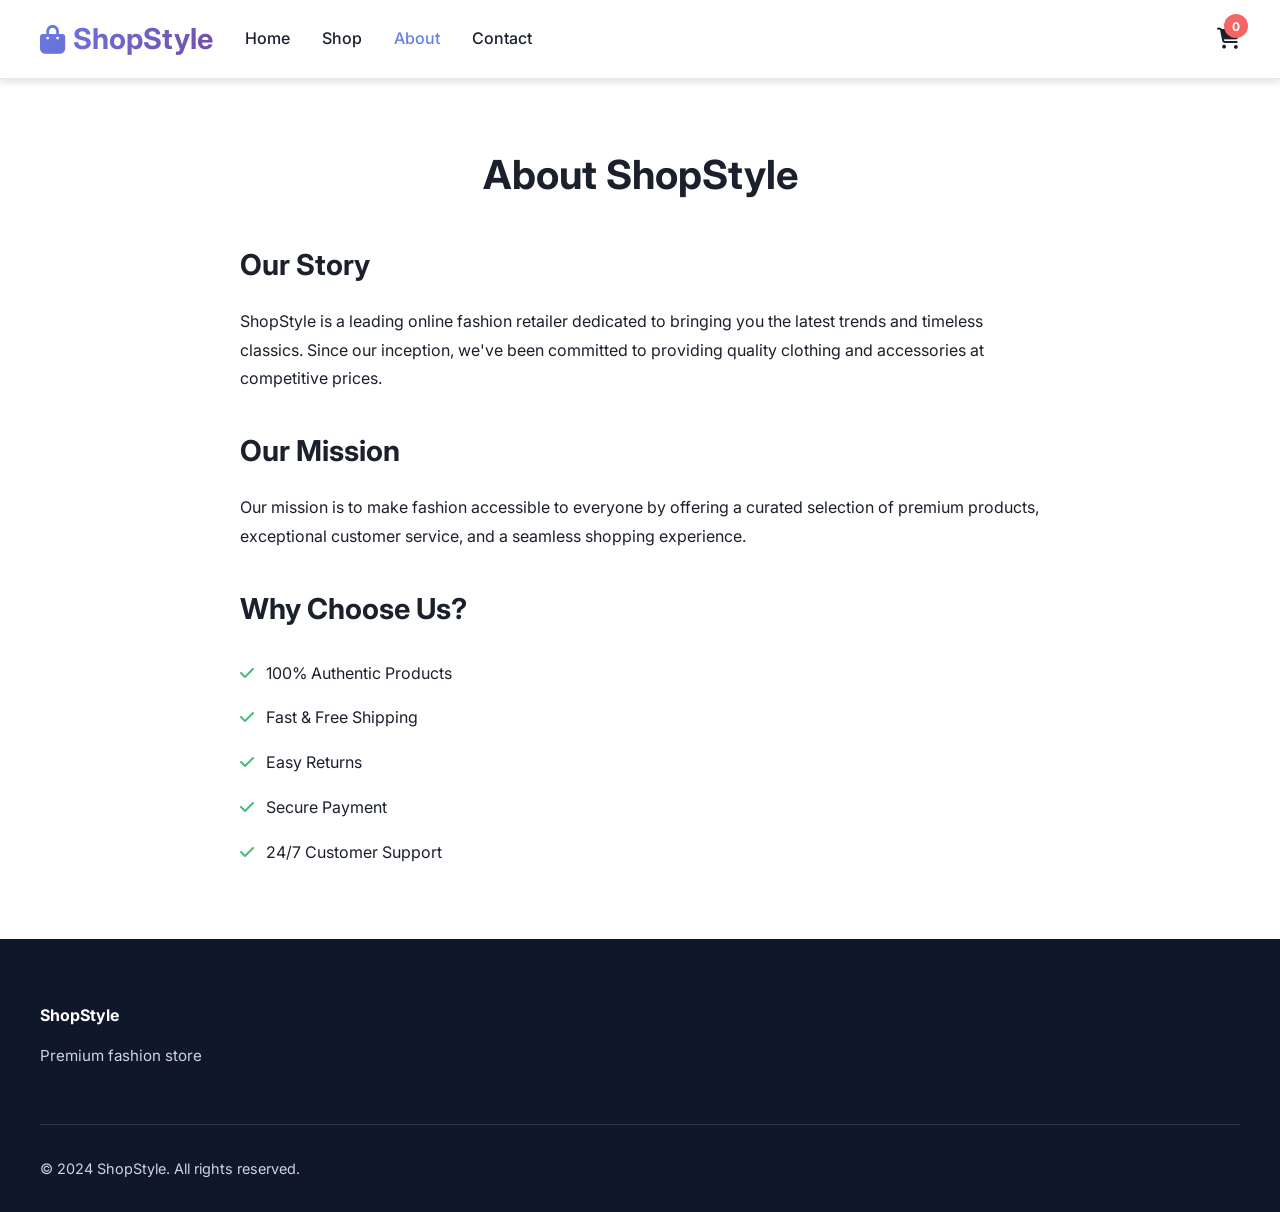
<file: about.html>
<!DOCTYPE html>
<html lang="en">
<head>
    <meta charset="UTF-8">
    <meta name="viewport" content="width=device-width, initial-scale=1.0">
    <title>About Us - ShopStyle</title>
    <link rel="stylesheet" href="style.css">
    <link href="https://fonts.googleapis.com/css2?family=Inter:wght@300;400;500;600;700&display=swap" rel="stylesheet">
    <link rel="stylesheet" href="https://cdnjs.cloudflare.com/ajax/libs/font-awesome/6.4.0/css/all.min.css">
  <!-- Favicon -->
  <link rel="icon" type="image/x-icon" href="assets/icons/favicon.ico">
  <link rel="icon" type="image/svg+xml" href="assets/icons/favicon.svg">
</head>
<body>
    <!-- Navigation Bar -->
    <nav class="navbar">
        <div class="nav-container">
            <div class="logo-section">
                <a href="index.html" class="logo"><i class="fas fa-shopping-bag"></i> ShopStyle</a>
            </div>
            
            <ul class="nav-menu">
                <li><a href="index.html">Home</a></li>
                <li><a href="products.html">Shop</a></li>
                <li><a href="about.html" class="active">About</a></li>
                <li><a href="contact.html">Contact</a></li>
            </ul>
            
            <div class="nav-right">
                <a href="cart.html" class="nav-icon"><i class="fas fa-shopping-cart"></i><span id="cart-count" class="badge">0</span></a>
            </div>
        </div>
    </nav>

    <!-- About Section -->
    <section style="padding: 4rem 1rem; background: white;">
        <div class="container">
            <h1 style="font-size: 2.5rem; text-align: center; margin-bottom: 2rem;">About ShopStyle</h1>
            
            <div style="max-width: 800px; margin: 0 auto; line-height: 1.8;">
                <h2 style="font-size: 1.8rem; margin: 2rem 0 1rem;">Our Story</h2>
                <p>ShopStyle is a leading online fashion retailer dedicated to bringing you the latest trends and timeless classics. Since our inception, we've been committed to providing quality clothing and accessories at competitive prices.</p>
                
                <h2 style="font-size: 1.8rem; margin: 2rem 0 1rem;">Our Mission</h2>
                <p>Our mission is to make fashion accessible to everyone by offering a curated selection of premium products, exceptional customer service, and a seamless shopping experience.</p>
                
                <h2 style="font-size: 1.8rem; margin: 2rem 0 1rem;">Why Choose Us?</h2>
                <ul style="list-style: none; padding: 0;">
                    <li style="padding: 0.5rem 0;"><i class="fas fa-check" style="color: #48bb78; margin-right: 0.5rem;"></i> 100% Authentic Products</li>
                    <li style="padding: 0.5rem 0;"><i class="fas fa-check" style="color: #48bb78; margin-right: 0.5rem;"></i> Fast & Free Shipping</li>
                    <li style="padding: 0.5rem 0;"><i class="fas fa-check" style="color: #48bb78; margin-right: 0.5rem;"></i> Easy Returns</li>
                    <li style="padding: 0.5rem 0;"><i class="fas fa-check" style="color: #48bb78; margin-right: 0.5rem;"></i> Secure Payment</li>
                    <li style="padding: 0.5rem 0;"><i class="fas fa-check" style="color: #48bb78; margin-right: 0.5rem;"></i> 24/7 Customer Support</li>
                </ul>
            </div>
        </div>
    </section>

    <!-- Footer -->
    <footer class="footer">
        <div class="container">
            <div class="footer-content">
                <div class="footer-section">
                    <h4>ShopStyle</h4>
                    <p>Premium fashion store</p>
                </div>
            </div>
            <div class="footer-bottom">
                <p>&copy; 2024 ShopStyle. All rights reserved.</p>
            </div>
        </div>
    </footer>

    <script src="script.js"></script>
</body>
</html>
</file>
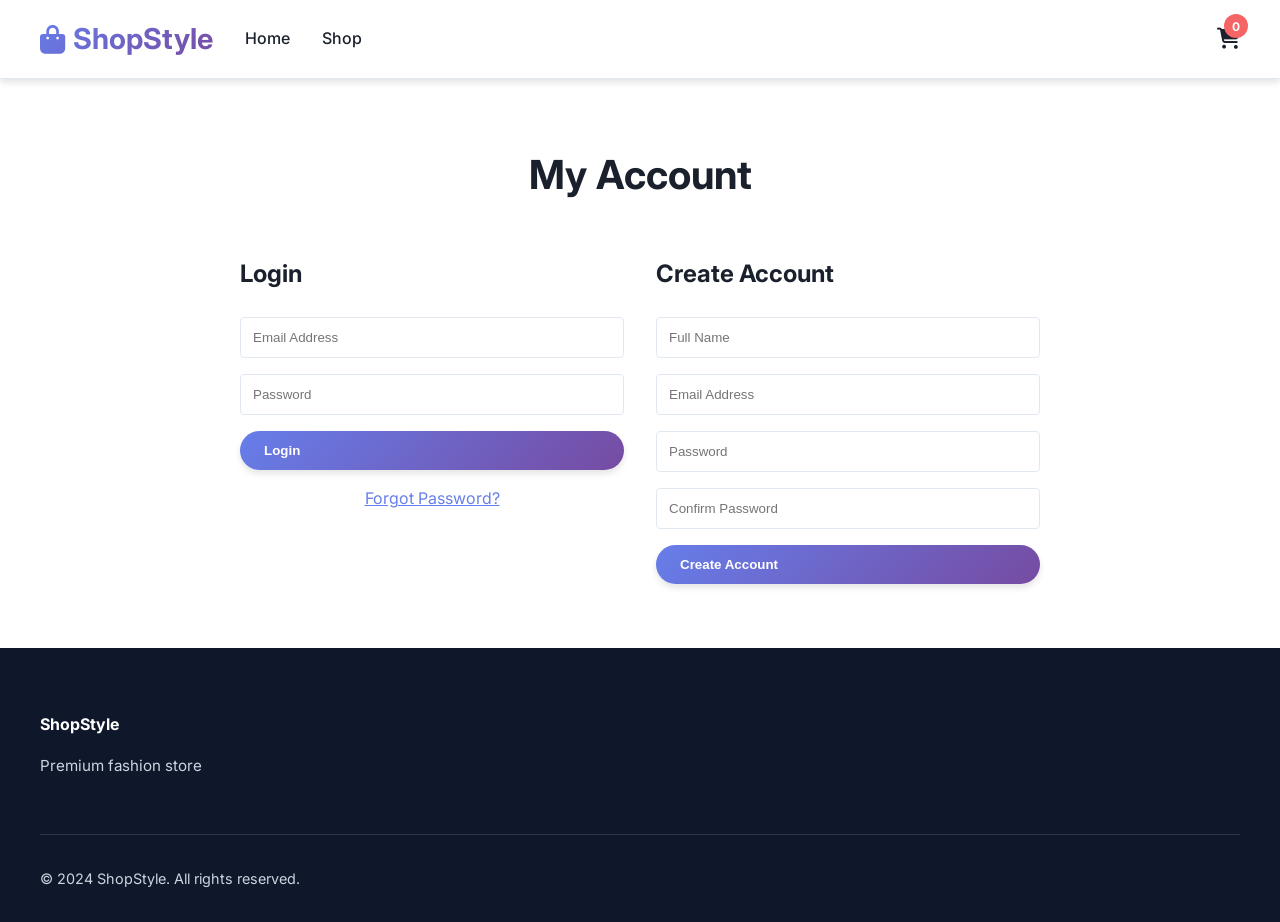
<file: account.html>
<!DOCTYPE html>
<html lang="en">
<head>
    <meta charset="UTF-8">
    <meta name="viewport" content="width=device-width, initial-scale=1.0">
    <title>My Account - ShopStyle</title>
    <link rel="stylesheet" href="style.css">
    <link href="https://fonts.googleapis.com/css2?family=Inter:wght@300;400;500;600;700&display=swap" rel="stylesheet">
    <link rel="stylesheet" href="https://cdnjs.cloudflare.com/ajax/libs/font-awesome/6.4.0/css/all.min.css">
  <!-- Favicon -->
  <link rel="icon" type="image/x-icon" href="assets/icons/favicon.ico">
  <link rel="icon" type="image/svg+xml" href="assets/icons/favicon.svg">
</head>
<body>
    <!-- Navigation Bar -->
    <nav class="navbar">
        <div class="nav-container">
            <div class="logo-section">
                <a href="index.html" class="logo"><i class="fas fa-shopping-bag"></i> ShopStyle</a>
            </div>
            
            <ul class="nav-menu">
                <li><a href="index.html">Home</a></li>
                <li><a href="products.html">Shop</a></li>
            </ul>
            
            <div class="nav-right">
                <a href="cart.html" class="nav-icon"><i class="fas fa-shopping-cart"></i><span id="cart-count" class="badge">0</span></a>
            </div>
        </div>
    </nav>

    <!-- Account Section -->
    <section style="padding: 4rem 1rem; background: white; min-height: 60vh;">
        <div class="container">
            <h1 style="font-size: 2.5rem; text-align: center; margin-bottom: 3rem;">My Account</h1>
            
            <div style="display: grid; grid-template-columns: 1fr 1fr; gap: 2rem; max-width: 800px; margin: 0 auto;">
                <!-- Login Form -->
                <div>
                    <h2 style="font-size: 1.5rem; margin-bottom: 1.5rem;">Login</h2>
                    <form onsubmit="handleLogin(event)" style="display: flex; flex-direction: column; gap: 1rem;">
                        <input type="email" placeholder="Email Address" required style="padding: 0.75rem; border: 1px solid #e2e8f0; border-radius: 4px;">
                        <input type="password" placeholder="Password" required style="padding: 0.75rem; border: 1px solid #e2e8f0; border-radius: 4px;">
                        <button type="submit" class="btn-primary">Login</button>
                        <p style="text-align: center; color: #666;"><a href="#" style="color: #667eea;">Forgot Password?</a></p>
                    </form>
                </div>

                <!-- Register Form -->
                <div>
                    <h2 style="font-size: 1.5rem; margin-bottom: 1.5rem;">Create Account</h2>
                    <form onsubmit="handleRegister(event)" style="display: flex; flex-direction: column; gap: 1rem;">
                        <input type="text" placeholder="Full Name" required style="padding: 0.75rem; border: 1px solid #e2e8f0; border-radius: 4px;">
                        <input type="email" placeholder="Email Address" required style="padding: 0.75rem; border: 1px solid #e2e8f0; border-radius: 4px;">
                        <input type="password" placeholder="Password" required style="padding: 0.75rem; border: 1px solid #e2e8f0; border-radius: 4px;">
                        <input type="password" placeholder="Confirm Password" required style="padding: 0.75rem; border: 1px solid #e2e8f0; border-radius: 4px;">
                        <button type="submit" class="btn-primary">Create Account</button>
                    </form>
                </div>
            </div>
        </div>
    </section>

    <!-- Footer -->
    <footer class="footer">
        <div class="container">
            <div class="footer-content">
                <div class="footer-section">
                    <h4>ShopStyle</h4>
                    <p>Premium fashion store</p>
                </div>
            </div>
            <div class="footer-bottom">
                <p>&copy; 2024 ShopStyle. All rights reserved.</p>
            </div>
        </div>
    </footer>

    <script src="script.js"></script>
    <script>
        function handleLogin(e) {
            e.preventDefault();
            showNotification('Login successful!', 'success');
            e.target.reset();
        }

        function handleRegister(e) {
            e.preventDefault();
            showNotification('Account created successfully!', 'success');
            e.target.reset();
        }
    </script>
</body>
</html>
</file>
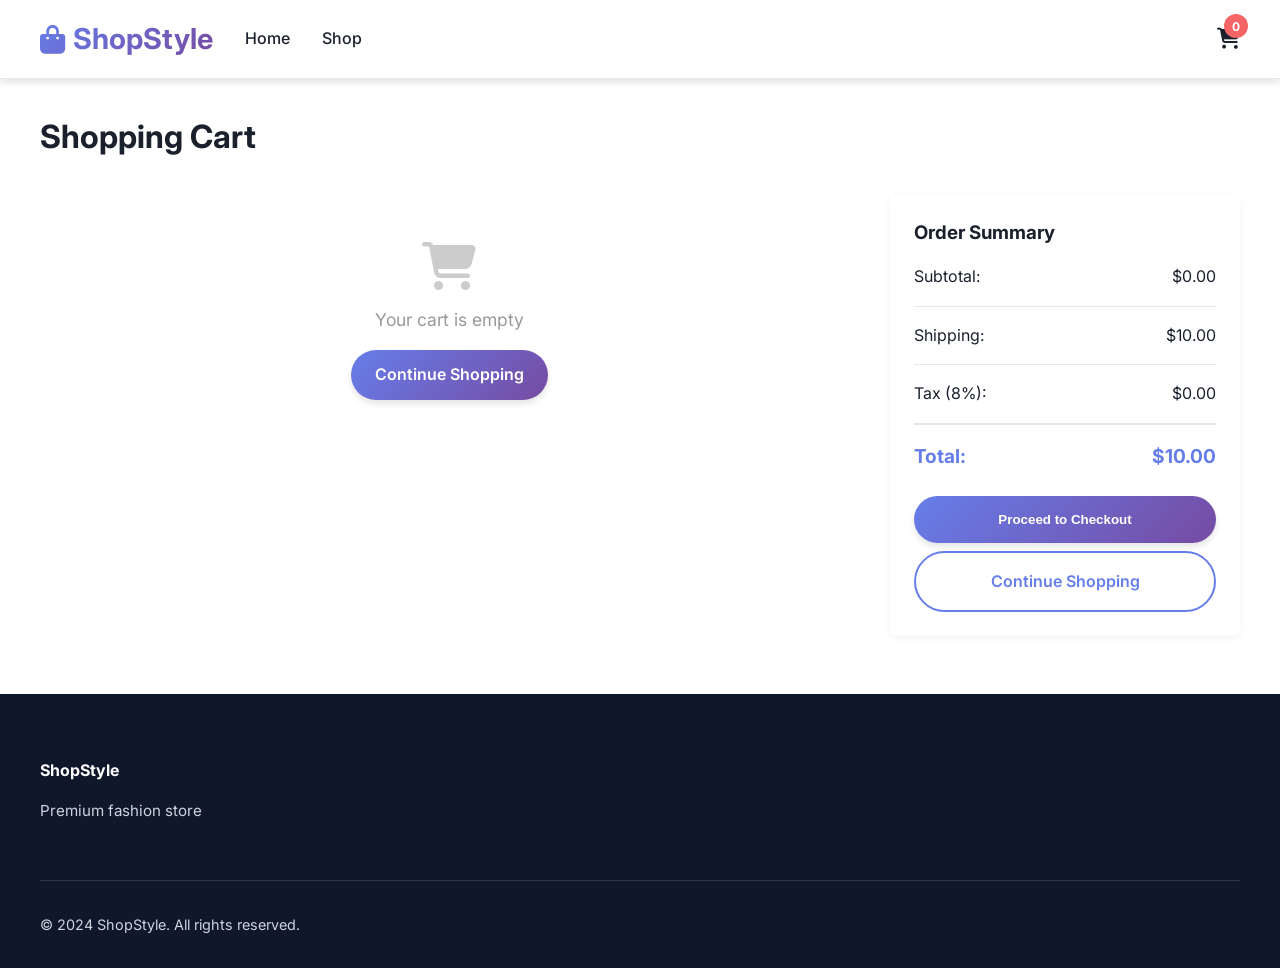
<file: cart.html>
<!DOCTYPE html>
<html lang="en">
<head>
    <meta charset="UTF-8">
    <meta name="viewport" content="width=device-width, initial-scale=1.0">
    <title>Shopping Cart - ShopStyle</title>
    <link rel="stylesheet" href="style.css">
    <link href="https://fonts.googleapis.com/css2?family=Inter:wght@300;400;500;600;700&display=swap" rel="stylesheet">
    <link rel="stylesheet" href="https://cdnjs.cloudflare.com/ajax/libs/font-awesome/6.4.0/css/all.min.css">
  <!-- Favicon -->
  <link rel="icon" type="image/x-icon" href="assets/icons/favicon.ico">
  <link rel="icon" type="image/svg+xml" href="assets/icons/favicon.svg">
</head>
<body>
    <!-- Navigation Bar -->
    <nav class="navbar">
        <div class="nav-container">
            <div class="logo-section">
                <a href="index.html" class="logo"><i class="fas fa-shopping-bag"></i> ShopStyle</a>
            </div>
            
            <ul class="nav-menu">
                <li><a href="index.html">Home</a></li>
                <li><a href="products.html">Shop</a></li>
            </ul>
            
            <div class="nav-right">
                <a href="cart.html" class="nav-icon"><i class="fas fa-shopping-cart"></i><span id="cart-count" class="badge">0</span></a>
            </div>
        </div>
    </nav>

    <!-- Cart Section -->
    <section style="padding: 2rem; background: white; min-height: 60vh;">
        <div class="container">
            <h1 style="font-size: 2rem; margin-bottom: 2rem;">Shopping Cart</h1>
            
            <div style="display: grid; grid-template-columns: 1fr 350px; gap: 2rem;">
                <div id="cart-items"></div>
                <div id="cart-summary"></div>
            </div>
            <Br>
        </div>
    </section>

    <!-- Footer -->
    <footer class="footer">
        <div class="container">
            <div class="footer-content">
                <div class="footer-section">
                    <h4>ShopStyle</h4>
                    <p>Premium fashion store</p>
                </div>
            </div>
            <div class="footer-bottom">
                <p>&copy; 2024 ShopStyle. All rights reserved.</p>
            </div>
        </div>
    </footer>

    <script src="script.js"></script>
</body>
</html>
</file>
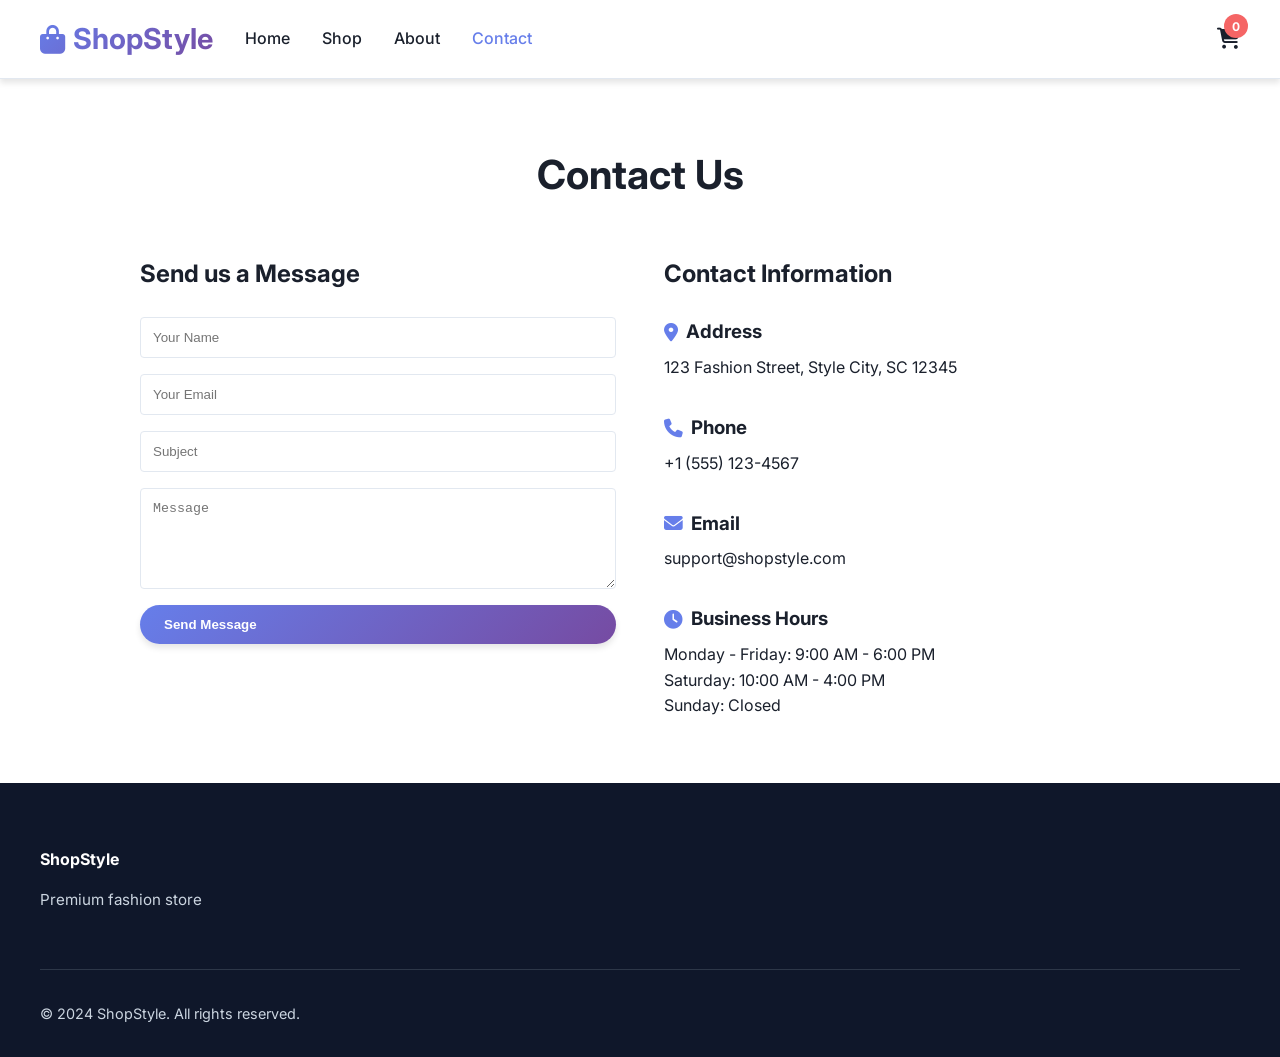
<file: contact.html>
<!DOCTYPE html>
<html lang="en">
<head>
    <meta charset="UTF-8">
    <meta name="viewport" content="width=device-width, initial-scale=1.0">
    <title>Contact Us - ShopStyle</title>
    <link rel="stylesheet" href="style.css">
    <link href="https://fonts.googleapis.com/css2?family=Inter:wght@300;400;500;600;700&display=swap" rel="stylesheet">
    <link rel="stylesheet" href="https://cdnjs.cloudflare.com/ajax/libs/font-awesome/6.4.0/css/all.min.css">
  <!-- Favicon -->
  <link rel="icon" type="image/x-icon" href="assets/icons/favicon.ico">
  <link rel="icon" type="image/svg+xml" href="assets/icons/favicon.svg">
</head>
<body>
    <!-- Navigation Bar -->
    <nav class="navbar">
        <div class="nav-container">
            <div class="logo-section">
                <a href="index.html" class="logo"><i class="fas fa-shopping-bag"></i> ShopStyle</a>
            </div>
            
            <ul class="nav-menu">
                <li><a href="index.html">Home</a></li>
                <li><a href="products.html">Shop</a></li>
                <li><a href="about.html">About</a></li>
                <li><a href="contact.html" class="active">Contact</a></li>
            </ul>
            
            <div class="nav-right">
                <a href="cart.html" class="nav-icon"><i class="fas fa-shopping-cart"></i><span id="cart-count" class="badge">0</span></a>
            </div>
        </div>
    </nav>

    <!-- Contact Section -->
    <section style="padding: 4rem 1rem; background: white;">
        <div class="container">
            <h1 style="font-size: 2.5rem; text-align: center; margin-bottom: 3rem;">Contact Us</h1>
            
            <div style="display: grid; grid-template-columns: 1fr 1fr; gap: 3rem; max-width: 1000px; margin: 0 auto;">
                <!-- Contact Form -->
                <div>
                    <h2 style="font-size: 1.5rem; margin-bottom: 1.5rem;">Send us a Message</h2>
                    <form onsubmit="handleContactSubmit(event)" style="display: flex; flex-direction: column; gap: 1rem;">
                        <input type="text" placeholder="Your Name" required style="padding: 0.75rem; border: 1px solid #e2e8f0; border-radius: 4px;">
                        <input type="email" placeholder="Your Email" required style="padding: 0.75rem; border: 1px solid #e2e8f0; border-radius: 4px;">
                        <input type="text" placeholder="Subject" required style="padding: 0.75rem; border: 1px solid #e2e8f0; border-radius: 4px;">
                        <textarea placeholder="Message" rows="5" required style="padding: 0.75rem; border: 1px solid #e2e8f0; border-radius: 4px;"></textarea>
                        <button type="submit" class="btn-primary">Send Message</button>
                    </form>
                </div>

                <!-- Contact Info -->
                <div>
                    <h2 style="font-size: 1.5rem; margin-bottom: 1.5rem;">Contact Information</h2>
                    
                    <div style="margin-bottom: 2rem;">
                        <h3 style="display: flex; align-items: center; gap: 0.5rem; margin-bottom: 0.5rem;">
                            <i class="fas fa-map-marker-alt" style="color: #667eea;"></i> Address
                        </h3>
                        <p>123 Fashion Street, Style City, SC 12345</p>
                    </div>

                    <div style="margin-bottom: 2rem;">
                        <h3 style="display: flex; align-items: center; gap: 0.5rem; margin-bottom: 0.5rem;">
                            <i class="fas fa-phone" style="color: #667eea;"></i> Phone
                        </h3>
                        <p>+1 (555) 123-4567</p>
                    </div>

                    <div style="margin-bottom: 2rem;">
                        <h3 style="display: flex; align-items: center; gap: 0.5rem; margin-bottom: 0.5rem;">
                            <i class="fas fa-envelope" style="color: #667eea;"></i> Email
                        </h3>
                        <p>support@shopstyle.com</p>
                    </div>

                    <div>
                        <h3 style="display: flex; align-items: center; gap: 0.5rem; margin-bottom: 0.5rem;">
                            <i class="fas fa-clock" style="color: #667eea;"></i> Business Hours
                        </h3>
                        <p>Monday - Friday: 9:00 AM - 6:00 PM</p>
                        <p>Saturday: 10:00 AM - 4:00 PM</p>
                        <p>Sunday: Closed</p>
                    </div>
                </div>
            </div>
        </div>
    </section>

    <!-- Footer -->
    <footer class="footer">
        <div class="container">
            <div class="footer-content">
                <div class="footer-section">
                    <h4>ShopStyle</h4>
                    <p>Premium fashion store</p>
                </div>
            </div>
            <div class="footer-bottom">
                <p>&copy; 2024 ShopStyle. All rights reserved.</p>
            </div>
        </div>
    </footer>

    <script src="script.js"></script>
    <script>
        function handleContactSubmit(e) {
            e.preventDefault();
            showNotification('Thank you! We will get back to you soon.', 'success');
            e.target.reset();
        }
    </script>
</body>
</html>
</file>
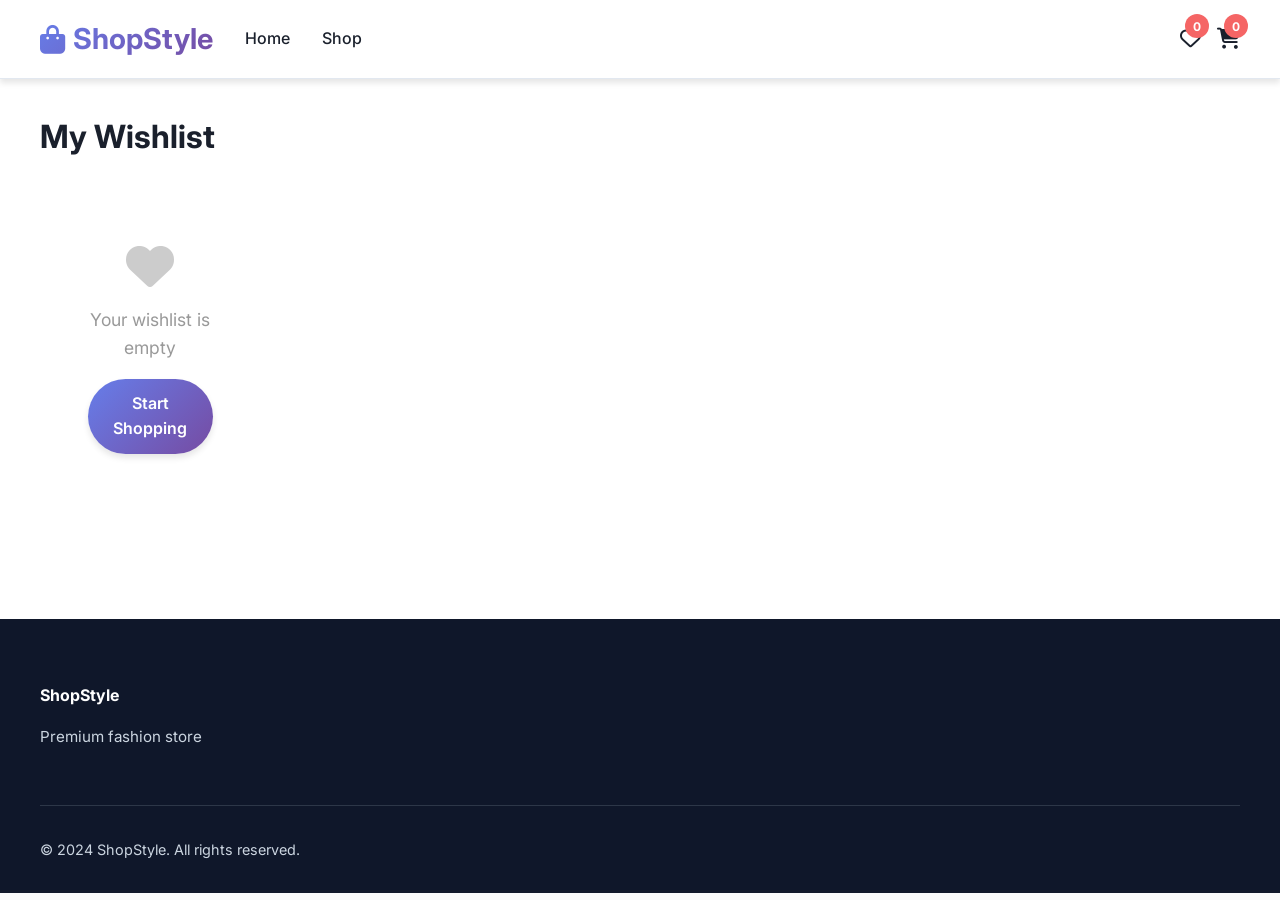
<file: wishlist.html>
<!DOCTYPE html>
<html lang="en">
<head>
    <meta charset="UTF-8">
    <meta name="viewport" content="width=device-width, initial-scale=1.0">
    <title>Wishlist - ShopStyle</title>
    <link rel="stylesheet" href="style.css">
    <link href="https://fonts.googleapis.com/css2?family=Inter:wght@300;400;500;600;700&display=swap" rel="stylesheet">
    <link rel="stylesheet" href="https://cdnjs.cloudflare.com/ajax/libs/font-awesome/6.4.0/css/all.min.css">
  <!-- Favicon -->
  <link rel="icon" type="image/x-icon" href="assets/icons/favicon.ico">
  <link rel="icon" type="image/svg+xml" href="assets/icons/favicon.svg">
</head>
<body>
    <!-- Navigation Bar -->
    <nav class="navbar">
        <div class="nav-container">
            <div class="logo-section">
                <a href="index.html" class="logo"><i class="fas fa-shopping-bag"></i> ShopStyle</a>
            </div>
            
            <ul class="nav-menu">
                <li><a href="index.html">Home</a></li>
                <li><a href="products.html">Shop</a></li>
            </ul>
            
            <div class="nav-right">
                <a href="wishlist.html" class="nav-icon"><i class="far fa-heart"></i><span id="wishlist-count" class="badge">0</span></a>
                <a href="cart.html" class="nav-icon"><i class="fas fa-shopping-cart"></i><span id="cart-count" class="badge">0</span></a>
            </div>
        </div>
    </nav>

    <!-- Wishlist Section -->
    <section style="padding: 2rem; background: white; min-height: 60vh;">
        <div class="container">
            <h1 style="font-size: 2rem; margin-bottom: 2rem;">My Wishlist</h1>
            
            <div id="wishlist-items" class="products-grid"></div>
        </div>
    </section>

    <!-- Footer -->
    <footer class="footer">
        <div class="container">
            <div class="footer-content">
                <div class="footer-section">
                    <h4>ShopStyle</h4>
                    <p>Premium fashion store</p>
                </div>
            </div>
            <div class="footer-bottom">
                <p>&copy; 2024 ShopStyle. All rights reserved.</p>
            </div>
        </div>
    </footer>

    <script src="script.js"></script>
</body>
</html>
</file>
<file: style.css>
/* ==================== GLOBAL STYLES ==================== */
* {
    margin: 0;
    padding: 0;
    box-sizing: border-box;
}

:root {
    --primary-color: #667eea;
    --secondary-color: #764ba2;
    --dark-bg: #0f172a;
    --light-bg: #f8f9fa;
    --text-dark: #1a202c;
    --text-light: #718096;
    --border-color: #e2e8f0;
    --success-color: #48bb78;
    --warning-color: #ed8936;
    --danger-color: #f56565;
    --shadow: 0 4px 6px rgba(0, 0, 0, 0.1);
    --shadow-lg: 0 10px 25px rgba(0, 0, 0, 0.15);
    --transition: all 0.3s ease;
}

html {
    scroll-behavior: smooth;
}

body {
    font-family: 'Inter', sans-serif;
    line-height: 1.6;
    color: var(--text-dark);
    background-color: var(--light-bg);
    overflow-x: hidden;
}

.container {
    max-width: 1200px;
    margin: 0 auto;
    padding: 0;
}

/* ==================== UTILITIES ==================== */
.badge {
    position: absolute;
    top: -8px;
    right: -8px;
    background-color: var(--danger-color);
    color: white;
    border-radius: 50%;
    width: 24px;
    height: 24px;
    display: flex;
    align-items: center;
    justify-content: center;
    font-size: 0.75rem;
    font-weight: bold;
}

.badge-sale {
    position: absolute;
    top: 10px;
    right: 10px;
    background: var(--danger-color);
    color: white;
    padding: 0.5rem 1rem;
    border-radius: 50px;
    font-size: 0.85rem;
    font-weight: 600;
}

.btn-primary {
    background: linear-gradient(135deg, var(--primary-color), var(--secondary-color));
    color: white;
    padding: 0.75rem 1.5rem;
    border: none;
    border-radius: 50px;
    cursor: pointer;
    font-weight: 600;
    text-decoration: none;
    display: inline-flex;
    align-items: center;
    gap: 0.5rem;
    transition: var(--transition);
    box-shadow: var(--shadow);
}

.btn-primary:hover {
    transform: translateY(-2px);
    box-shadow: var(--shadow-lg);
}

.btn-secondary {
    background: white;
    color: var(--primary-color);
    border: 2px solid var(--primary-color);
    padding: 0.65rem 1.5rem;
    border-radius: 50px;
    cursor: pointer;
    font-weight: 600;
    transition: var(--transition);
}

.btn-secondary:hover {
    background: var(--primary-color);
    color: white;
}

/* ==================== TOP BANNER ==================== */
.top-banner {
    background: linear-gradient(90deg, #667eea, #764ba2);
    color: white;
    padding: 0.75rem;
    text-align: center;
    font-size: 0.9rem;
    font-weight: 500;
}

/* ==================== NAVBAR ==================== */
.navbar {
    background: white;
    padding: 1rem 0;
    position: sticky;
    top: 0;
    z-index: 100;
    box-shadow: var(--shadow);
    border-bottom: 1px solid var(--border-color);
}

.nav-container {
    max-width: 1200px;
    margin: 0 auto;
    padding: 0;
    display: flex;
    justify-content: space-between;
    align-items: center;
    gap: 2rem;
}

.logo-section {
    flex-shrink: 0;
}

.logo {
    font-size: 1.8rem;
    font-weight: 700;
    background: linear-gradient(135deg, var(--primary-color), var(--secondary-color));
    -webkit-background-clip: text;
    -webkit-text-fill-color: transparent;
    background-clip: text;
    text-decoration: none;
    display: flex;
    align-items: center;
    gap: 0.5rem;
}

.nav-menu {
    list-style: none;
    display: flex;
    gap: 2rem;
    flex: 1;
    align-items: center;
}

.nav-menu a {
    color: var(--text-dark);
    text-decoration: none;
    font-weight: 500;
    transition: var(--transition);
    display: flex;
    align-items: center;
    gap: 0.5rem;
}

.nav-menu a:hover,
.nav-menu a.active {
    color: var(--primary-color);
}

.dropdown {
    position: relative;
}

.dropdown-menu {
    display: none;
    position: absolute;
    background: white;
    list-style: none;
    top: 100%;
    left: 0;
    min-width: 200px;
    border-radius: 8px;
    box-shadow: var(--shadow-lg);
    padding: 0.5rem 0;
    margin-top: 0.5rem;
}

.dropdown-menu li a {
    display: flex;
    align-items: center;
    gap: 0.75rem;
    padding: 0.75rem 1.5rem;
    color: var(--text-dark);
    transition: var(--transition);
}

.dropdown-menu li a:hover {
    background: var(--light-bg);
    color: var(--primary-color);
}

.dropdown:hover .dropdown-menu {
    display: block;
}

.nav-right {
    display: flex;
    align-items: center;
    gap: 1rem;
    flex-shrink: 0;
}

.search-container {
    position: relative;
    display: flex;
    align-items: center;
    background: var(--light-bg);
    border-radius: 50px;
    padding: 0.5rem 1rem;
    min-width: 250px;
}

.search-bar {
    border: none;
    background: transparent;
    width: 100%;
    padding: 0.5rem;
    outline: none;
    font-size: 0.95rem;
}

.search-btn {
    background: none;
    border: none;
    cursor: pointer;
    color: var(--text-light);
    font-size: 1.1rem;
    transition: var(--transition);
}

.search-btn:hover {
    color: var(--primary-color);
}

.nav-icon {
    position: relative;
    color: var(--text-dark);
    font-size: 1.3rem;
    cursor: pointer;
    transition: var(--transition);
    text-decoration: none;
}

.nav-icon:hover {
    color: var(--primary-color);
}

/* ==================== HERO SECTION ==================== */
.hero {
    min-height: 500px;
    display: flex;
    align-items: center;
    justify-content: center;
    background: linear-gradient(135deg, #667eea 0%, #764ba2 100%);
    position: relative;
    overflow: hidden;
}

.carousel-item {
    width: 100%;
    height: 500px;
    display: flex;
    align-items: center;
    justify-content: center;
    position: relative;
}

.hero-content {
    color: white;
    text-align: center;
    z-index: 2;
    animation: slideInUp 0.8s ease;
}

.hero-content h1 {
    font-size: 3.5rem;
    font-weight: 700;
    margin-bottom: 1rem;
    text-shadow: 2px 2px 4px rgba(0, 0, 0, 0.2);
}

.hero-content p {
    font-size: 1.3rem;
    margin-bottom: 2rem;
    opacity: 0.95;
}

.cta-btn {
    background: white;
    color: var(--primary-color);
    padding: 1rem 2rem;
    border-radius: 50px;
    text-decoration: none;
    font-weight: 700;
    display: inline-flex;
    align-items: center;
    gap: 0.5rem;
    transition: var(--transition);
    box-shadow: var(--shadow-lg);
}

.cta-btn:hover {
    transform: translateY(-3px);
    box-shadow: 0 15px 30px rgba(0, 0, 0, 0.2);
}

@keyframes slideInUp {
    from {
        opacity: 0;
        transform: translateY(30px);
    }
    to {
        opacity: 1;
        transform: translateY(0);
    }
}

/* ==================== QUICK CATEGORIES ==================== */
.quick-categories {
    padding: 3rem 1rem;
    background: white;
    margin: -3rem 0 0 0;
    position: relative;
    z-index: 10;
}

.quick-categories .container {
    display: grid;
    grid-template-columns: repeat(auto-fit, minmax(200px, 1fr));
    gap: 2rem;
}

.category-item {
    text-align: center;
    padding: 2rem;
    border-radius: 12px;
    background: var(--light-bg);
    transition: var(--transition);
    cursor: pointer;
    box-shadow: 0 2px 8px rgba(0, 0, 0, 0.05);
}

.category-item:hover {
    transform: translateY(-5px);
    box-shadow: var(--shadow-lg);
}

.category-icon {
    font-size: 3rem;
    margin-bottom: 1rem;
    color: var(--primary-color);
}

.category-item h3 {
    font-size: 1.1rem;
    margin-bottom: 0.5rem;
}

.category-item p {
    color: var(--text-light);
    font-size: 0.9rem;
}

/* ==================== FEATURED COLLECTIONS ==================== */
.featured,
.best-sellers {
    padding: 4rem 1rem;
    background: white;
    margin: 2rem 0;
}

.section-header {
    display: flex;
    justify-content: space-between;
    align-items: center;
    margin-bottom: 3rem;
}

.section-header h2 {
    font-size: 2.5rem;
    font-weight: 700;
    color: var(--text-dark);
}

.view-all {
    color: var(--primary-color);
    text-decoration: none;
    font-weight: 600;
    display: flex;
    align-items: center;
    gap: 0.5rem;
    transition: var(--transition);
}

.view-all:hover {
    gap: 1rem;
}

.collection-grid {
    display: grid;
    grid-template-columns: repeat(auto-fit, minmax(280px, 1fr));
    gap: 2rem;
}

.collection-card {
    border-radius: 12px;
    overflow: hidden;
    background: white;
    box-shadow: var(--shadow);
    transition: var(--transition);
}

.collection-card:hover {
    transform: translateY(-10px);
    box-shadow: var(--shadow-lg);
}

.collection-image {
    position: relative;
    overflow: hidden;
    height: 300px;
}

.collection-image img {
    width: 100%;
    height: 100%;
    object-fit: cover;
    transition: var(--transition);
}

.collection-card:hover .collection-image img {
    transform: scale(1.1);
}

.collection-card h3 {
    padding: 1.5rem 1.5rem 0;
    font-size: 1.5rem;
    color: var(--text-dark);
}

.collection-card p {
    padding: 0 1.5rem;
    color: var(--text-light);
    font-size: 0.9rem;
}

.collection-card .btn-primary {
    margin: 1.5rem;
    width: calc(100% - 3rem);
    justify-content: center;
}

/* ==================== PRODUCTS GRID ==================== */
.products-grid {
    display: grid;
    grid-template-columns: repeat(auto-fill, minmax(220px, 1fr));
    gap: 1.5rem;
}

.product-card {
    background: white;
    border-radius: 12px;
    overflow: hidden;
    box-shadow: var(--shadow);
    transition: var(--transition);
    display: flex;
    flex-direction: column;
}

.product-card:hover {
    transform: translateY(-8px);
    box-shadow: var(--shadow-lg);
}

.product-image {
    position: relative;
    width: 100%;
    height: 250px;
    overflow: hidden;
    background: var(--light-bg);
}

.product-image img {
    width: 100%;
    height: 100%;
    object-fit: cover;
    transition: var(--transition);
}

.product-card:hover .product-image img {
    transform: scale(1.1);
}

.product-image .wishlist-btn {
    position: absolute;
    top: 10px;
    right: 10px;
    background: white;
    border: none;
    width: 40px;
    height: 40px;
    border-radius: 50%;
    cursor: pointer;
    display: flex;
    align-items: center;
    justify-content: center;
    font-size: 1.2rem;
    transition: var(--transition);
    box-shadow: var(--shadow);
}

.product-image .wishlist-btn:hover {
    background: var(--primary-color);
    color: white;
}

.product-info {
    padding: 1rem;
    flex-grow: 1;
    display: flex;
    flex-direction: column;
}

.product-name {
    font-weight: 600;
    color: var(--text-dark);
    margin-bottom: 0.5rem;
    font-size: 0.95rem;
}

.product-rating {
    color: #ffc107;
    font-size: 0.85rem;
    margin-bottom: 0.5rem;
}

.product-price {
    display: flex;
    gap: 0.5rem;
    align-items: center;
    margin-bottom: 1rem;
}

.current-price {
    font-size: 1.3rem;
    font-weight: 700;
    color: var(--primary-color);
}

.original-price {
    text-decoration: line-through;
    color: var(--text-light);
    font-size: 0.95rem;
}

.discount-badge {
    background: var(--danger-color);
    color: white;
    padding: 0.25rem 0.5rem;
    border-radius: 4px;
    font-size: 0.75rem;
    font-weight: 600;
}

.product-actions {
    display: grid;
    grid-template-columns: 1fr 1fr;
    gap: 0.5rem;
    margin-top: auto;
}

.btn-add-cart {
    background: linear-gradient(135deg, var(--primary-color), var(--secondary-color));
    color: white;
    border: none;
    padding: 0.75rem;
    border-radius: 8px;
    cursor: pointer;
    font-weight: 600;
    transition: var(--transition);
}

.btn-add-cart:hover {
    transform: scale(1.05);
}

.btn-buy-now {
    background: white;
    border: 2px solid var(--primary-color);
    color: var(--primary-color);
    padding: 0.75rem;
    border-radius: 8px;
    cursor: pointer;
    font-weight: 600;
    transition: var(--transition);
}

.btn-buy-now:hover {
    background: var(--primary-color);
    color: white;
}

/* ==================== SPECIAL OFFERS ==================== */
.special-offers {
    padding: 4rem 1rem;
    background: white;
}

.offers-grid {
    display: grid;
    grid-template-columns: repeat(auto-fit, minmax(250px, 1fr));
    gap: 2rem;
}

.offer-card {
    background: linear-gradient(135deg, #667eea20, #764ba220);
    border: 2px solid var(--border-color);
    border-radius: 12px;
    padding: 2rem;
    text-align: center;
    transition: var(--transition);
}

.offer-card:hover {
    border-color: var(--primary-color);
    transform: translateY(-5px);
}

.featured-offer {
    grid-column: span 1;
    padding: 0;
    overflow: hidden;
}

.offer-image {
    height: 250px;
    overflow: hidden;
}

.offer-image img {
    width: 100%;
    height: 100%;
    object-fit: cover;
}

.offer-content {
    padding: 2rem;
}

.offer-tag {
    background: var(--danger-color);
    color: white;
    padding: 0.5rem 1rem;
    border-radius: 50px;
    font-size: 0.8rem;
    font-weight: 600;
}

.offer-card h3 {
    font-size: 1.5rem;
    margin: 1rem 0;
    color: var(--text-dark);
}

.offer-card p {
    color: var(--text-light);
    margin-bottom: 1rem;
}

.offer-icon {
    font-size: 3rem;
    margin-bottom: 1rem;
}

.offer-card small {
    color: var(--text-light);
    display: block;
    margin-top: 1rem;
}

/* ==================== WHY US SECTION ==================== */
.why-us {
    padding: 4rem 1rem;
    background: white;
}

.why-us h2 {
    text-align: center;
    font-size: 2.5rem;
    margin-bottom: 3rem;
    color: var(--text-dark);
}

.features-grid {
    display: grid;
    grid-template-columns: repeat(auto-fit, minmax(250px, 1fr));
    gap: 2rem;
}

.feature {
    text-align: center;
    padding: 2rem;
    background: var(--light-bg);
    border-radius: 12px;
    transition: var(--transition);
}

.feature:hover {
    transform: translateY(-5px);
    box-shadow: var(--shadow-lg);
}

.feature-icon {
    font-size: 2.5rem;
    color: var(--success-color);
    margin-bottom: 1rem;
    font-weight: bold;
}

.feature h4 {
    font-size: 1.1rem;
    margin-bottom: 0.5rem;
    color: var(--text-dark);
}

.feature p {
    color: var(--text-light);
}

/* ==================== NEWSLETTER ==================== */
.newsletter {
    padding: 4rem 1rem;
    background: linear-gradient(135deg, var(--primary-color), var(--secondary-color));
    color: white;
}

.newsletter-content {
    text-align: center;
    max-width: 600px;
    margin: 0 auto;
}

.newsletter-content h2 {
    font-size: 2rem;
    margin-bottom: 1rem;
}

.newsletter-content p {
    margin-bottom: 2rem;
    font-size: 1.1rem;
    opacity: 0.95;
}

.newsletter-form {
    display: flex;
    gap: 0.5rem;
    margin-bottom: 1rem;
}

.newsletter-form input {
    flex: 1;
    padding: 0.75rem 1.5rem;
    border: none;
    border-radius: 50px;
    font-size: 1rem;
}

.newsletter-form .btn-primary {
    background: white;
    color: var(--primary-color);
    padding: 0.75rem 2rem;
    border: none;
}

.newsletter-form .btn-primary:hover {
    background: var(--light-bg);
}

.newsletter-content small {
    opacity: 0.85;
}

/* ==================== FOOTER ==================== */
.footer {
    background: var(--dark-bg);
    color: #cbd5e0;
    padding: 4rem 1rem 2rem;
}

.footer-content {
    display: grid;
    grid-template-columns: repeat(auto-fit, minmax(200px, 1fr));
    gap: 2rem;
    margin-bottom: 2rem;
}

.footer-section h4 {
    color: white;
    margin-bottom: 1rem;
    display: flex;
    align-items: center;
    gap: 0.5rem;
}

.footer-section ul {
    list-style: none;
}

.footer-section ul li {
    margin-bottom: 0.75rem;
}

.footer-section a {
    color: #cbd5e0;
    text-decoration: none;
    transition: var(--transition);
}

.footer-section a:hover {
    color: var(--primary-color);
}

.footer-section p {
    color: #cbd5e0;
    font-size: 0.95rem;
    line-height: 1.6;
    margin-bottom: 1.5rem;
}

.social-links {
    display: flex;
    gap: 1rem;
    font-size: 1.5rem;
}

.social-links a {
    color: var(--primary-color);
    transition: var(--transition);
}

.social-links a:hover {
    color: white;
    transform: translateY(-3px);
}

.footer-bottom {
    border-top: 1px solid #2d3748;
    padding-top: 2rem;
    display: flex;
    justify-content: space-between;
    align-items: center;
}

.footer-bottom p {
    color: #cbd5e0;
    font-size: 0.9rem;
}

.payment-methods {
    display: flex;
    gap: 1rem;
    font-size: 1.5rem;
    color: #cbd5e0;
}

/* ==================== RESPONSIVE ==================== */
@media (max-width: 768px) {
    .nav-container {
        gap: 1rem;
        flex-wrap: wrap;
    }

    .nav-menu {
        gap: 1rem;
        order: 3;
        flex-basis: 100%;
        margin-top: 1rem;
    }

    .search-container {
        min-width: auto;
        flex-basis: 100%;
        order: 4;
    }

    .hero-content h1 {
        font-size: 2rem;
    }

    .hero-content p {
        font-size: 1rem;
    }

    .section-header h2 {
        font-size: 1.8rem;
    }

    .products-grid {
        grid-template-columns: repeat(auto-fill, minmax(150px, 1fr));
        gap: 1rem;
    }

    .newsletter-form {
        flex-direction: column;
    }

    .footer-bottom {
        flex-direction: column;
        gap: 1rem;
        text-align: center;
    }
}

@media (max-width: 480px) {
    .logo {
        font-size: 1.3rem;
    }

    .nav-menu {
        display: none;
    }

    .hero-content h1 {
        font-size: 1.5rem;
    }

    .collection-grid,
    .products-grid {
        grid-template-columns: 1fr;
    }

    .offers-grid {
        grid-template-columns: 1fr;
    }

    .featured-offer {
        grid-column: span 1;
    }
}

/* ==================== ANIMATIONS ==================== */
@keyframes fadeIn {
    from {
        opacity: 0;
    }
    to {
        opacity: 1;
    }
}

@keyframes slideIn {
    from {
        opacity: 0;
        transform: translateX(-20px);
    }
    to {
        opacity: 1;
        transform: translateX(0);
    }
}

.product-card {
    animation: fadeIn 0.5s ease;
}

/* ==================== LOADING & STATES ==================== */
.loading {
    display: flex;
    justify-content: center;
    align-items: center;
    min-height: 400px;
}

.spinner {
    border: 4px solid var(--light-bg);
    border-top: 4px solid var(--primary-color);
    border-radius: 50%;
    width: 40px;
    height: 40px;
    animation: spin 1s linear infinite;
}

@keyframes spin {
    0% { transform: rotate(0deg); }
    100% { transform: rotate(360deg); }
}
</file>
